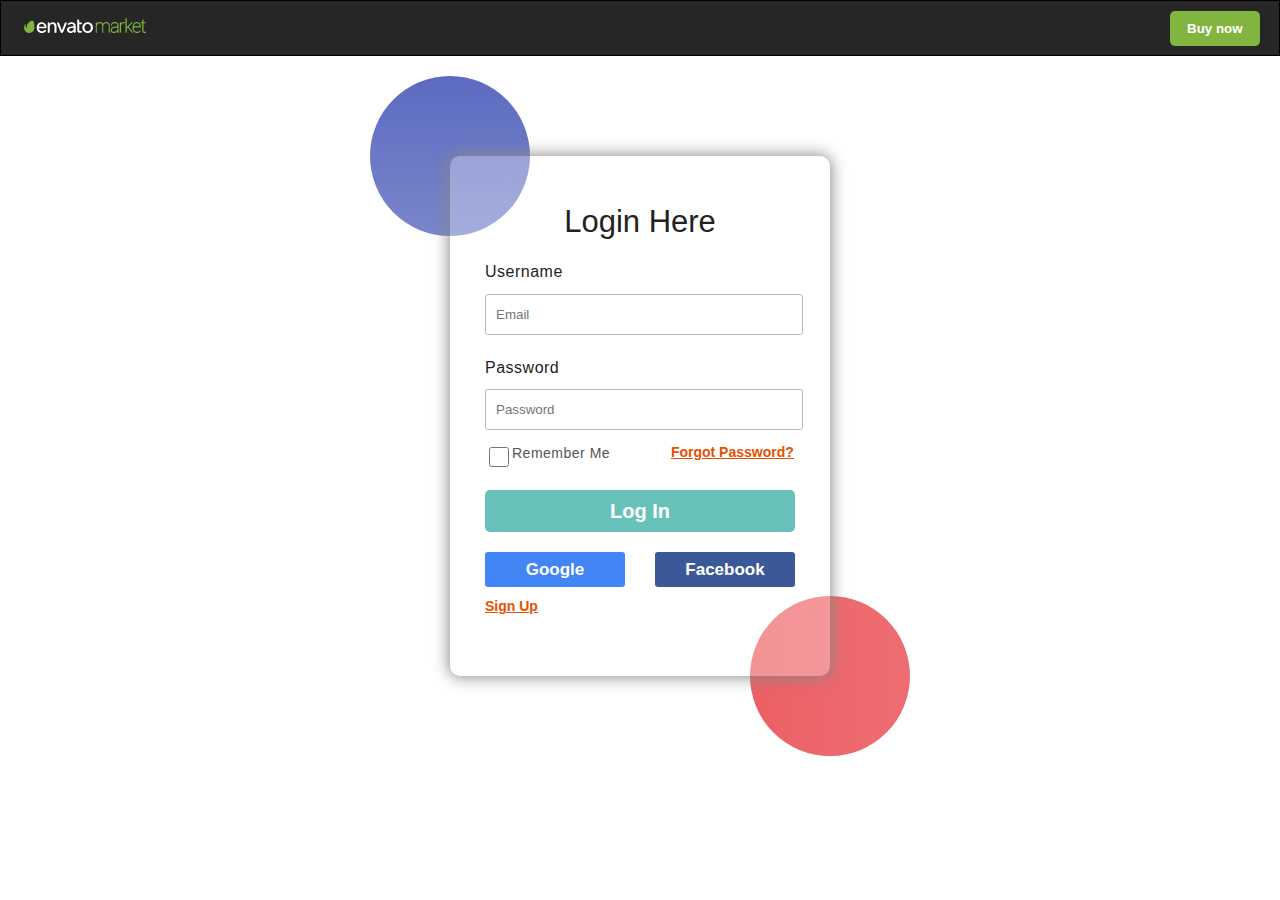
<file: LoginInfo/index.html>
<!DOCTYPE html>
<html lang="en">

<head>
  <meta charset="UTF-8">
  <meta http-equiv="X-UA-Compatible" content="IE=edge">
  <meta name="viewport" content="width=device-width, initial-scale=1.0">
  <link rel="stylesheet" href="./css/style.css">
  <title>Login</title>
</head>

<body>
  <section class="heading">
    <div class="heading-inside">
      <img src="./images/Screenshot_2.png" alt="">
      <button class="buy_now"><b>Buy now</b></button>
    </div>
  </section>
  <section class="body-part">
    <div class="box">
      <div class="blue-square square"></div>
      <div class="red-square square"></div>
      <div class="com" >
        <div id="ins1"  class="box-inside">
          <div class="forg-head"><b>Forgot Password</b></div>
          <p class="forg-user">Email</p>
          <input class="forg-input" type="text" placeholder="Email" id="forgotEmail input" autofocus>
          <button style="margin:25px 0 10px 0;" class="login-button"><b>Send Email</b></button>
          <a onclick="Sifirla()" class="forg-a">Log In</a>
        </div>
        <div id="ins2" class="box-inside">
          <header class="box-inside-head"><b>Login Here</b></header>
          <div class="user-name">
            <p class="ins">Username</p>
            <input class="input" type="email" placeholder="Email" id="input" autofocus>
          </div>
          <div class="password">
            <p class="ins">Password</p>
            <input class="input" type="password" placeholder="Password" id="input" autofocus>
          </div>
          <div class="check">
            <div class="remember">
              <input style="width: 20px; height:20px;" type="checkbox" id="Remember Me" name="Remember Me" value="Me">
              <label for="Remember Me"><span class="Remember-Me">Remember Me</span></label>
              <a id="yuxari" onclick="Yuxari()">Forgot Password?</a>
            </div>
          </div>
          <button class="login-button"><b>Log In</b></button>
          <div class="social">
            <button style="background: #4285F4;"><b>Google</b></button>
            <button style="background: #3b5998;"><b>Facebook</b></button>
          </div>
          <div style="margin-top:10px;" class="sign-up">
            <a id="asagi" onclick="Asagi()">Sign Up</a>
          </div>
        </div>
        <div id="ins3"  class="box-inside">
          <div class="stp-head"><p>Sign Up Here</p></div>
          <p class="stp-p">Full Name</p>
          <input class="stp-input" type="text" placeholder="Full Name" id="forgotEmail input" autofocus>
          <p class="stp-p">Email</p>
          <input class="stp-input" type="text" placeholder="Email" id="forgotEmail input" autofocus>
          <p class="stp-p">Password</p>
          <input class="stp-input" type="text" placeholder="Password" id="forgotEmail input" autofocus>
          <p class="stp-p">Confirm Password</p>
          <input class="stp-input" type="text" placeholder="Confirm Password" id="forgotEmail input" autofocus>
          <button style="margin:25px 0 10px 0;" class="login-button"><b>Sign Up</b></button>
          <a onclick="Sifirla()"  class="forg-a">Log In</a>
      </div>
      </div>
  </section>
  <script src="./js/app.js"></script>
</body>

</html>
</file>
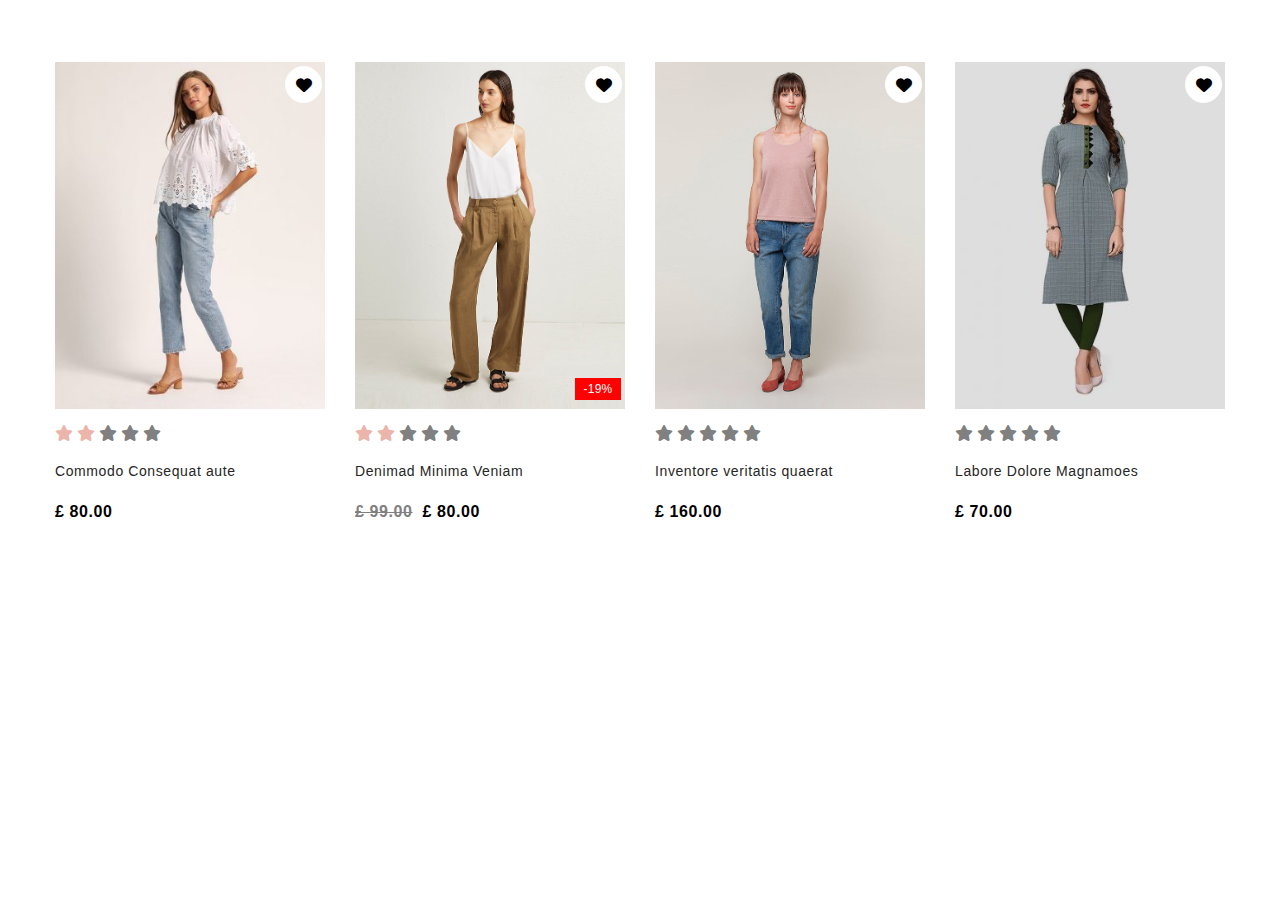
<file: ProductListUI/index.html>
<!DOCTYPE html>
<html lang="en">

<head>
    <meta charset="UTF-8">
    <meta http-equiv="X-UA-Compatible" content="IE=edge">
    <meta name="viewport" content="width=device-width, initial-scale=1.0">
    <link rel="stylesheet" href="style.css">
    <link rel="stylesheet" href="style.js">
    <link rel="stylesheet" href="https://cdnjs.cloudflare.com/ajax/libs/font-awesome/6.0.0/css/all.min.css">
    <title>
        19.02.2022
    </title>
    <script src="style.js"></script>
</head>

<body>
    <section class="container">
        <div class="container-box ">
            <div class="container-box-first-button">
                <div class="triangle-left"></div>
            </div>
            <ul style="margin: 0px ;">
                <li class="container-box-icon1" style="cursor: pointer;"><i class="fa fa-heart"></i></li>
                <li class="container-box-icon" style="cursor: pointer; margin-top: 3.5rem;"><i
                        class="fa fa-clone onlyhover"></i></li>
                <li class="container-box-icon onlyhover1" style="cursor: pointer; margin-top: 6rem;"><i
                        class="fa fa-eye"></i></li>
            </ul>
            <div class="container-box-img1"></div>
            <div class="container-box-info">
                <ul class="star-rating">
                    <i class="fa-solid fa-star" style="color: #ebb5ac;"></i>
                    <i class="fa-solid fa-star" style="color: #ebb5ac;"></i>
                    <i class="fa-solid fa-star" style="color: gray;"></i>
                    <i class="fa-solid fa-star" style="color: gray;"></i>
                    <i class="fa-solid fa-star" style="color: gray;"></i>
                </ul>
                <span>Commodo Consequat aute</span>
                <p>£ 80.00</p>
                <button class="add-to-cart">Add To Cart</button>
            </div>
        </div>
        <div class="container-box ">
            <ul style="margin: 0px;">
                <li class="container-box-icon1"><i class="fa fa-heart" style="cursor: pointer;"></i></li>
                <li class="container-box-icon" style="margin-top: 3.5rem; cursor: pointer;"><i class="fa fa-clone"></i>
                </li>
                <li class="container-box-icon" style="margin-top: 6rem; cursor: pointer;"><i class="fa fa-eye"></i></li>
            </ul>
            <div class="container-box-sale">-19%</div>
            <div class="container-box-img2"></div>
            <div class="container-box-info">
                <ul class="star-rating">
                    <i class="fa-solid fa-star" style="color: #ebb5ac;"></i>
                    <i class="fa-solid fa-star" style="color: #ebb5ac;"></i>
                    <i class="fa-solid fa-star" style="color: gray;"></i>
                    <i class="fa-solid fa-star" style="color: gray;"></i>
                    <i class="fa-solid fa-star" style="color: gray;"></i>
                </ul>
                <span>Denimad Minima Veniam</span>
                <div class="prise">
                    <p style="color: gray; text-decoration: line-through;">£ 99.00</p>
                    <p>£ 80.00</p>
                </div>
                <button class="add-to-cart ">Add To Cart</button>
            </div>
        </div>
        <div class="container-box ">
            <ul style="margin: 0px;">
                <li class="container-box-icon1" style="cursor: pointer;"><i class="fa fa-heart"></i></li>
                <li class="container-box-icon" style="margin-top: 3.5rem; cursor: pointer;"><i class="fa fa-clone"></i>
                </li>
                <li class="container-box-icon" style="margin-top: 6rem; cursor: pointer;"><i class="fa fa-eye"></i></li>
            </ul>
            <div class="container-box-img3"></div>
            <div class="container-box-info">
                <ul class="star-rating">
                    <i class="fa-solid fa-star" style="color: gray;"></i>
                    <i class="fa-solid fa-star" style="color: gray;"></i>
                    <i class="fa-solid fa-star" style="color: gray;"></i>
                    <i class="fa-solid fa-star" style="color: gray;"></i>
                    <i class="fa-solid fa-star" style="color: gray;"></i>
                </ul>
                <span>Inventore veritatis quaerat</span>
                <p>£ 160.00</p>
                <button class="add-to-cart ">Add To Cart</button>
            </div>
        </div>
        <div class="container-box ">
            <div class="container-box-first-button1">
                <div class="triangle-right"></div>
            </div>
            <ul style="margin: 0px;">
                <li class="container-box-icon1" style="cursor: pointer;"><i class="fa fa-heart"></i></li>
                <li class="container-box-icon" style="margin-top: 3.5rem; cursor: pointer;"><i class="fa fa-clone"></i>
                </li>
                <li class="container-box-icon" style="margin-top: 6rem; cursor: pointer;"><i class="fa fa-eye"></i></li>
            </ul>
            <div class="container-box-img4"></div>
            <div class="container-box-info">
                <ul class="star-rating">
                    <i class="fa-solid fa-star" style="color: gray;"></i>
                    <i class="fa-solid fa-star" style="color: gray;"></i>
                    <i class="fa-solid fa-star" style="color: gray;"></i>
                    <i class="fa-solid fa-star" style="color: gray;"></i>
                    <i class="fa-solid fa-star" style="color: gray;"></i>
                </ul>
                <span>Labore Dolore Magnamoes</span>
                <p>£ 70.00</p>
                <button class="add-to-cart ">Add To Cart</button>
            </div>
        </div>
    </section>
</body>

</html>
</file>
<file: LoginInfo/css/style.css>
body {
  margin: 0;
}

/*Heading*/
.heading {
  border: 1px solid black;
  height: 54px;
  background: #262626;
  display: flex;
  align-items: center;
  justify-content: center;
}

.heading-inside {
  width: 97%;
  height: inherit;
  display: flex;
  align-items: center;
  justify-content: space-between;
}

.buy_now {
  width: 90px;
  height: 35px;
  background: #82b440;
  border: none;
  border-radius: 5px;
}

.buy_now b {
  color: white;
}

/* Body */
.body-part {
  /* border: 1px solid red; */
  width: 540px;
  height: 705px;
  margin: 0 auto;
  overflow: hidden;
}

.box {
  width: 380px;
  height: 520px;
  /* border: 1px solid black; */
  margin-left: auto;
  margin-right: auto;
  margin-top: 100px;
  border-radius: 10px;
  box-shadow: 0 0 1rem 0.01rem #888888;
  background: rgba(255, 255, 255, 0.322);
  display: flex;
  justify-content: center;
  align-items: center;
  position: relative;
  flex-direction: column;
}

.square {
  position: absolute;
  width: 160px;
  height: 160px;
  border-radius: 50%;
  z-index: -1;
}

.blue-square {
  left: -5rem;
  top: -5rem;
  background: linear-gradient(#5c6bc0, #7986cb);
}

.red-square {
  bottom: -5rem;
  right: -5rem;
  background: linear-gradient(to right, #ec5f64, #ee6e73);
}

.com{
  /* border:1px solid black; */
  width:310px;
  /* height: max-content; */
  /* position: absolute; */
  display: flex;
  justify-content:space-between;
  flex-direction: column;
  /* transform: translateY(0px); */
  transition: all .4s linear;
}

.box-inside {
  /* border: 1px solid black; */
  width: 310px;
  height: 430px;
  /* position: absolute; */
  transition: all .4s linear;
  /* transform: translateY(0px); */
}

#ins2{
  margin: 150px 0;
}

.forg-head {
  /* border: 1px solid black; */
  width: 310px;
  height: 42px;
  margin-top: 70px;
}

.forg-email {
  /* border: 1px solid black; */
  margin: 0;
  margin-top: 40px;
}

.forg-input {
  width: 310px;
  height: 45px;
  border: 1px solid #bbb;
  border-radius: 3px;
}

.box-inside-head {
  /* border: 1px solid black; */
  width: 310px;
  height: 42px;
  display: flex;
  justify-content: center;
  align-items: center;
}

.box-inside-head b {
  color: #222;
  letter-spacing: 0, 5px;
  font-family: 'Poppins', sans-serif;
  font-size: 31px;
  font-weight: 500;
  line-height: 42px;
}

.user-name {
  margin-top: 20px;
  /* border: 1px solid black; */
  width: 310px;
  height: 75.5px;
}

.password {
  /* border: 1px solid black; */
  margin-top: 20px;
  width: 310px;
  height: 75.5px;
}

.ins {
  margin: 0;
  /* border: 1px solid red; */
  width: 310px;
  height: 22.5px;
  color: #222222;
  font-family: 'Poppins', sans-serif;
  font-size: 16px;
  letter-spacing: 0.5px;
  font-weight: 500;
}

.input {
  margin-top: 8px;
  width: 98%;
  height: 37px;
  border-radius: 3px;
  border: 1px solid #bbb;
  background: rgba(255, 255, 255, 0.07);
  padding-left: 10px;
}

.check {
  /* border: 1px solid black; */
  width: 310px;
  height: 46.25px;
}

.remember {
  /* border: 1px solid; */
  width: 100%;
  margin-top: 10px;
  display: flex;
}

.Remember-Me {
  font-family: 'Poppins', sans-serif;
  letter-spacing: 0.5px;
  color: #555;
  font-size: 14px;
}

.remember a {
  font-family: 'Poppins', sans-serif;
  color: #e65100;
  text-decoration: underline;
  font-size: 14px;
  font-weight: 700;
  margin-left: 3.8rem;
  cursor: pointer;
}

.login-button {
  width: 310px;
  height: 42.23px;
  /* margin-top: 25px; */
  background: #67c1b8;
  border-radius: 5px;
  border: none;
  cursor: pointer;
  transition: all .3s linear;
}

.login-button:hover {
  background: #26a69a;
}

.login-button b {
  color: #fff;
  font-family: 'Poppins', sans-serif;
  font-size: 20px;
}

.social {
  /* border: 1px solid black; */
  width: 310px;
  height: 35px;
  margin-top: 20px;
  display: flex;
  flex-direction: row;
  justify-content: space-between;
}

.social button {
  width: 140px;
  cursor: pointer;
  border: none;
  border-radius: 3px;
}

.social button b {
  color: #fff;
  font-family: 'Poppins', sans-serif;
  font-size: 17px;
}

.sign-up a {
  font-family: 'Poppins', sans-serif;
  color: #e65100;
  text-decoration: underline;
  font-size: 14px;
  font-weight: 700;
  cursor: pointer;
}

/* Forgetten Password Start*/
.forg-head {
  /* border: 1px solid black; */
  width: 310px;
  height: 42px;
  margin-top: 70px;
  display: flex;
  align-items: center;
  justify-content: center;
}

.forg-head b {
  font-size: 32px;
  font-weight: 500;
  line-height: 42px;
  text-align: center;
  font-family: 'Poppins', sans-serif;
  color: #222;
  letter-spacing: 0.5px;
}

.forg-user {
  /* border: 1px solid black; */
  width: 310px;
  height: 21px;
  margin-top: 40px;
  margin-bottom: 0;
  font-size: 14px;
  font-family: 'Poppins', sans-serif;
  color: #222;
  letter-spacing: 0.5px;
}

.forg-input {
  width: 310px;
  height: 45px;
  padding-left: 10px;
}

.forg-button {
  width: 310px;
  height: 42.23px;
  margin-top: 25px;
  margin-bottom: 10px;
}

.forg-a {
  color: #e65100;
  text-decoration: underline;
  font-family: 'Poppins', sans-serif;
  font-size: 14px;
  font-weight: 700;
  cursor: pointer;
}


.login-button {
  width: 310px;
  height: 42.23px;
  /* margin-top: 25px; */
  background: #67c1b8;
  border-radius: 5px;
  border: none;
  cursor: pointer;
  transition: all .3s linear;
}

.login-button:hover {
  background: #26a69a;
}

.login-button b {
  color: #fff;
  font-family: 'Poppins', sans-serif;
  font-size: 20px;
}

/* Forgetten Password End */

/* Sign Up Start */
.stp-head {
  width: 310px;
  height: 42px;
  /* border: 1px solid black; */
}

.stp-head p {
  font-size: 28px;
  font-weight: 500;
  line-height: 42px;
  text-align: center;
  font-family: 'Poppins', sans-serif;
  color: #222;
  letter-spacing: 0.5px;
  margin: 0;
}

.stp-p {
  /* border: 1px solid black; */
  margin-top: 10px;
  height: 21.25px;
  font-family: 'Poppins', sans-serif;
  color: #222;
  letter-spacing: 0.5px;
  font-size: 14px;
  margin-bottom: 5px;
}

.stp-input {
  width: 310px;
  height: 36px;
  border: 1px solid #bbb;
  border-radius: 3px;
  padding-left: 7px;
}

/* Sign Up End */

input:focus-visible {
  outline: none;
  border: 0.1rem solid blue;
  border-radius: 0.3rem;
}
</file>
<file: ProductListUI/style.css>
.container {
    display: grid;
    grid-template-columns: auto auto auto auto;
    width: 1200px;
    margin: 0px auto;
    margin-top: 50px;
}


.container:hover .container-box-first-button {
    opacity: 1;
}

.container:hover .container-box-first-button1 {
    opacity: 1;
}

.triangle-left {
    border-top: 10px solid transparent;
    border-right: 20px solid #fff;
    border-bottom: 10px solid transparent;
}

.container-box-first-button {
    display: flex;
    justify-content: center;
    align-items: center;
    margin-top: 30.5rem;
    margin-right: 16.5rem;
    position: absolute;
    height: 35px;
    width: 35px;
    border: 1px solid gray;
    background-color: gray;
    opacity: 0;
}

.container-box-first-button1 {
    display: flex;
    justify-content: center;
    align-items: center;
    margin-top: 30.5rem;
    margin-left: 16.5rem;
    position: absolute;
    height: 35px;
    width: 35px;
    border: 1px solid gray;
    background-color: gray;
    opacity: 0;
}

.triangle-right {
    border-top: 10px solid transparent;
    border-left: 20px solid #fff;
    border-bottom: 10px solid transparent;
}

.container-box {
    display: flex;
    justify-content: space-between;
    align-items: center;
    flex-direction: column;
    transition: all .2s linear;
}

.container-box:hover {
    box-shadow: 0 0 6px #e9e9e9;
}

.container-box:hover .add-to-cart {
    opacity: 1;
}

.container-box:hover .container-box-img1 {
    background-image: url("./picture1-2.jpg");
}

.container-box:hover .container-box-img2 {
    background-image: url("./picture2-2.jpg");
}

.container-box:hover .container-box-img3 {
    background-image: url("./picture1-1.jpg");
}

.container-box:hover .container-box-img4 {
    background-image: url("./picture4-2.jpg");
}

.container-box:hover .container-box-icon {
    opacity: 1;
}

.container-box-icon1 {
    border: 1px solid white;
    background-color: white;
    border-radius: 50%;
    width: 35px;
    height: 35px;
    position: absolute;
    margin-left: 4.7rem;
    margin-top: 1rem;
    display: flex;
    justify-content: center;
    align-items: center;
    transition: all .1s linear;
}

.container-box-icon1:hover {
    border: 1px solid #ebb5ac;
    background-color: #ebb5ac;
}

.container-box-icon {
    border: 1px solid white;
    background-color: white;
    border-radius: 50%;
    width: 35px;
    height: 35px;
    position: absolute;
    margin-left: 4.7rem;
    margin-top: 1rem;
    display: flex;
    justify-content: center;
    align-items: center;
    transition: all .1s linear;
    opacity: 0;
}

.container-box-icon:hover {
    border: 1px solid #ebb5ac;
    background-color: #ebb5ac;
}

.container-box-img1 {
    width: 270px;
    height: 347px;
    margin-top: 12px;
    transition: all .3s linear;
    background-image: url("./picture1-1.jpg");
    background-size: 270px 347px;
}

.container-box-img2 {
    width: 270px;
    height: 347px;
    margin-top: 12px;
    transition: all .3s linear;
    background-image: url("./picture2-1.jpg");
    background-size: 270px 347px;
}

.container-box-img3 {
    width: 270px;
    height: 347px;
    margin-top: 12px;
    transition: all .3s linear;
    background-image: url("./picture3-1.jpg");
    background-size: 270px 347px;
}

.container-box-img4 {
    width: 270px;
    height: 347px;
    margin-top: 12px;
    transition: all .3s linear;
    background-image: url("./picture4-1.jpg");
    background-size: 270px 347px;
}

.container-box-sale {
    border: 1px solid red;
    background-color: red;
    position: absolute;
    margin-left: 13.5rem;
    margin-top: 20.5rem;
    display: flex;
    justify-content: center;
    align-items: center;
    width: 44px;
    height: 20px;
    color: white;
    font-family: 'Poppins', Arial, Helvetica, sans-serif;
    font-size: 12px;
    line-height: 14px;
    font-weight: 500;
    letter-spacing: 0.2px;
}

.container-box-info {
    width: 270px;
    margin: 0px auto;
    display: flex;
    flex-direction: column;
    justify-content: space-between;
}

.hover:hover {
    visibility: visible;
}

.star-rating {
    width: 270px;
    padding: 0px;
}

.container-box-cloth-name {
    width: 270px;
    margin: 0px auto;
}

.container-box-info span {
    cursor: pointer;
    transition: linear;
    color: #262626;
    font-family: 'Poppins', Arial, Helvetica, sans-serif;
    text-transform: initial;
    line-height: 24px;
    font-size: 14px;
    font-weight: 400;
    letter-spacing: 0.6px;
}

.container-box-info span:hover {
    color: #ebb5ac;
}

.prise {
    display: flex;
    flex-direction: row;
    width: 125px;
    justify-content: space-between;
}

.container-box-info p {
    font-weight: 600;
    color: #000000;
    font-size: 16px;
    letter-spacing: 0.6px;
    font-family: 'Poppins', Arial, Helvetica, sans-serif;
    line-height: 26px;
}

.add-to-cart {
    border: 1px solid #ebb5ac;
    height: 44px;
    width: 271px;
    background-color: #ebb5ac;
    margin-bottom: 15px;
    font-weight: 600;
    color: #000000;
    font-size: 14px;
    letter-spacing: 0.6px;
    font-family: 'Poppins', Arial, Helvetica, sans-serif;
    line-height: 26px;
    transition: all .3s linear;
    opacity: 0;
    cursor: pointer;
}

.add-to-cart:hover {
    border: 1px solid black;
    background-color: black;
    color: white;
}
</file>
